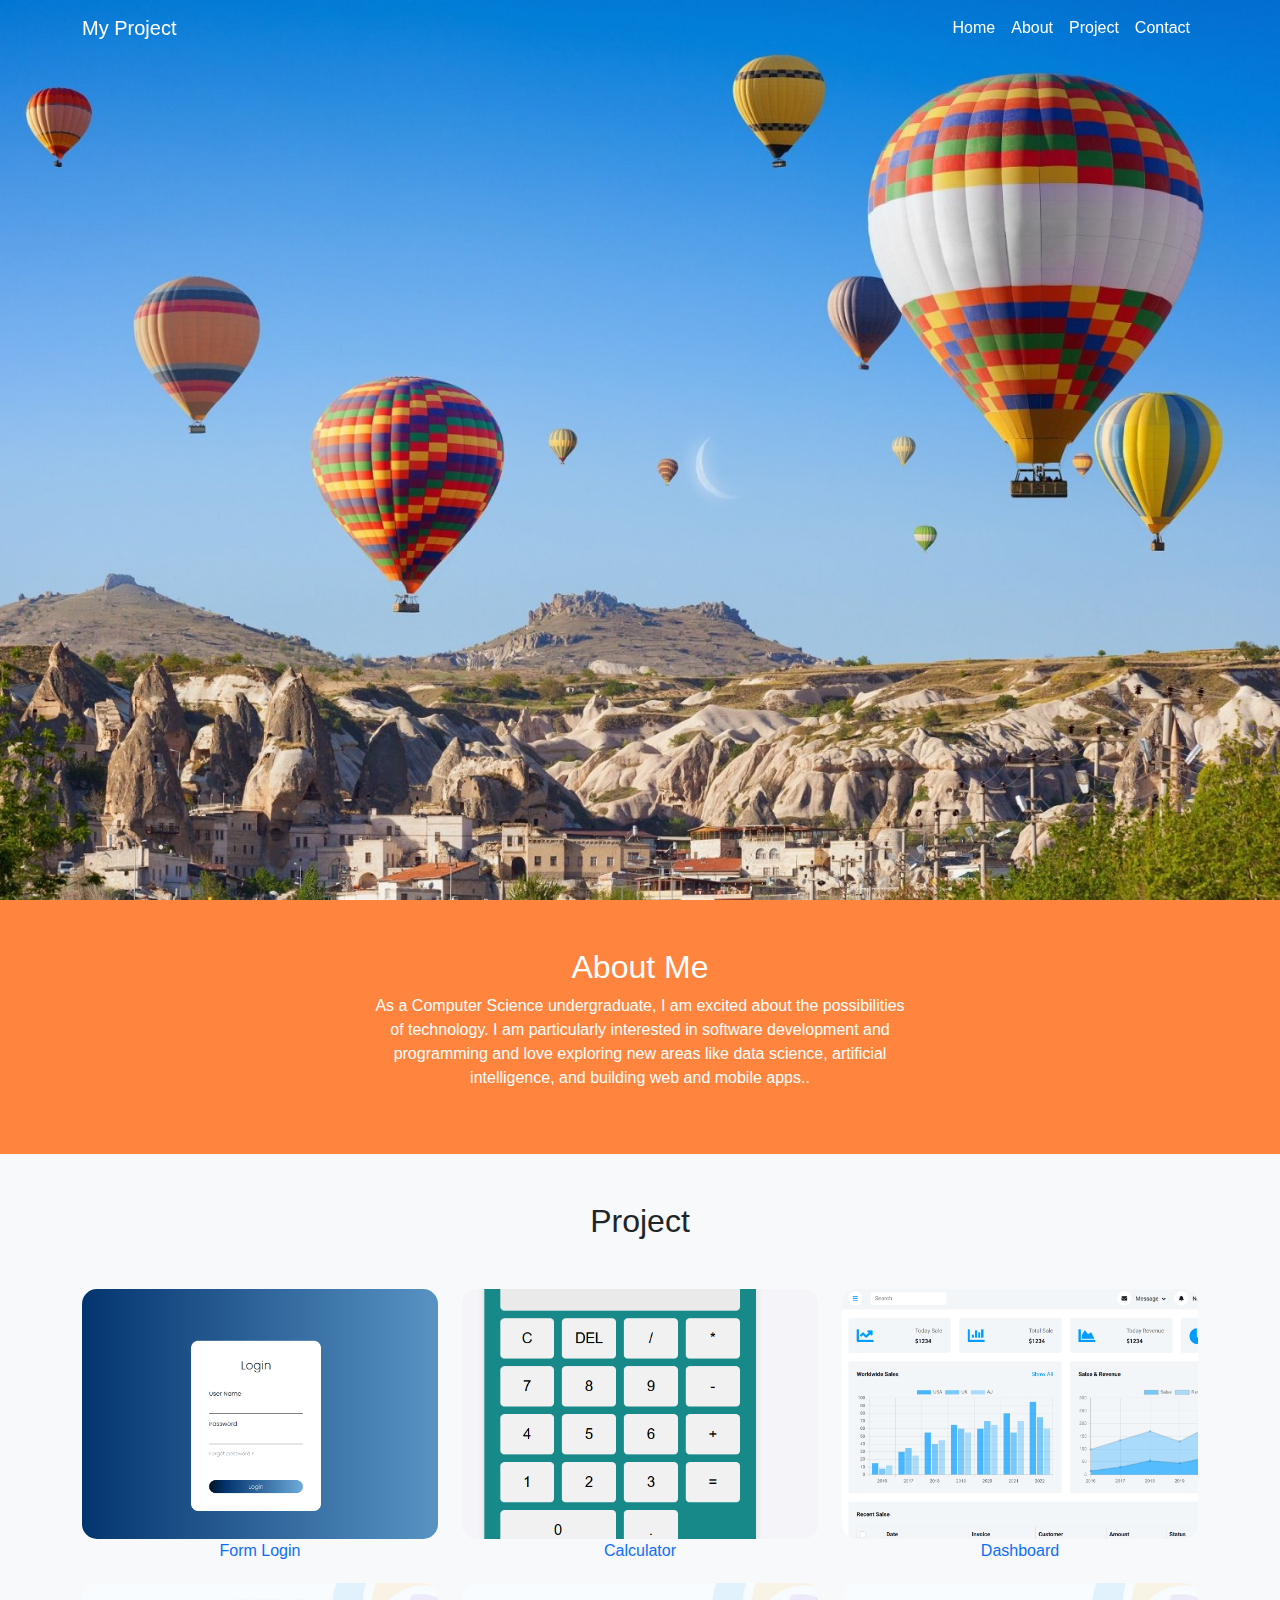
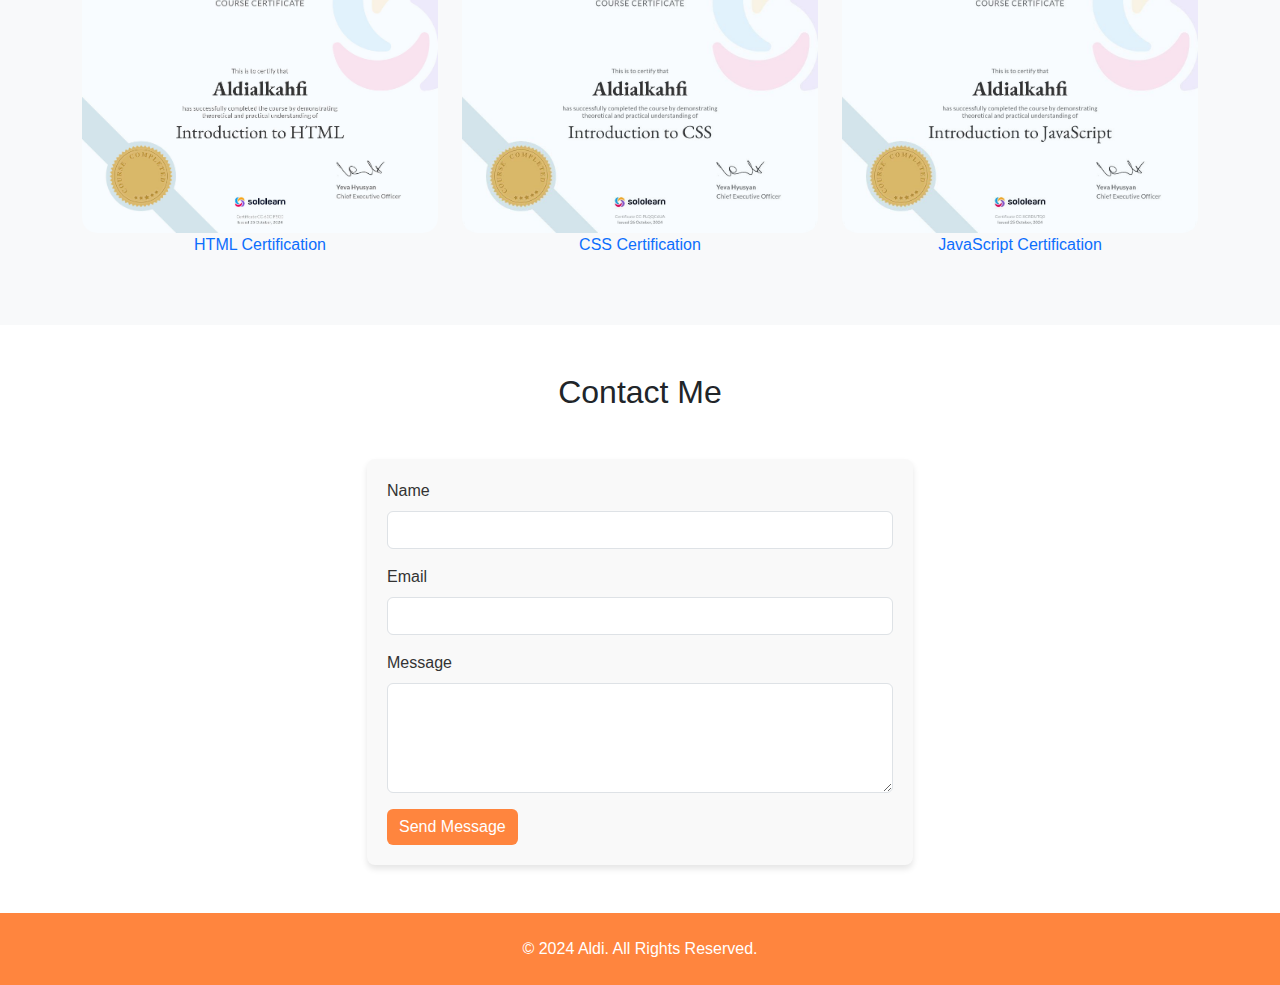
<file: index.html>
<!DOCTYPE html>
<html lang="en">
<head>
  <meta charset="UTF-8">
  <meta name="viewport" content="width=device-width, initial-scale=1.0">
  <meta http-equiv="X-UA-Compatible" content="IE=edge">
  <title>Portfolio</title>
  <!-- Bootstrap 5 CSS -->
  <link href="https://cdn.jsdelivr.net/npm/bootstrap@5.3.0-alpha1/dist/css/bootstrap.min.css" rel="stylesheet">
  <link rel="stylesheet" href="style.css">
</head>
<body>

  <!-- Navbar -->
  <nav class="navbar navbar-expand-lg navbar-dark fixed-top">
    <div class="container">
      <a class="navbar-brand" href="#">My Project</a>
      <button class="navbar-toggler" type="button" data-bs-toggle="collapse" data-bs-target="#navbarNav" aria-controls="navbarNav" aria-expanded="false" aria-label="Toggle navigation">
        <span class="navbar-toggler-icon"></span>
      </button>
      <div class="collapse navbar-collapse" id="navbarNav">
        <ul class="navbar-nav ms-auto">
          <li class="nav-item">
            <a class="nav-link active" href="#">Home</a>
          </li>
          <li class="nav-item">
            <a class="nav-link" href="#about">About</a>
          </li>
          <li class="nav-item">
            <a class="nav-link" href="#project">Project</a>
          </li>
          <li class="nav-item">
            <a class="nav-link" href="#contact">Contact</a>
          </li>
        </ul>
      </div>
    </div>
  </nav>
  

  <!-- Hero Section -->
  <section class="hero">
    <div class="container">
    </div>
  </section>

  <!-- About Section -->
  <section id="about" class="py-5">
    <div class="container">
      <div class="row justify-content-center">
        <div class="col-md-6 text-center">
          <h2>About Me</h2>
          <p>As a Computer Science undergraduate, I am excited about the possibilities of technology. I am particularly interested in software development and programming and love exploring new areas like data science, artificial intelligence, and building web and mobile apps..</p>
        </div>
      </div>
    </div>
  </section>

  <!-- Portfolio Section -->
<section id="portfolio" class="py-5 bg-light">
  <div class="container">
    <h2 class="text-center mb-5">Project</h2>
    <div class="row">
      <!-- Portfolio Item 1 -->
      <div class="col-md-4 portfolio-item">
        <a href="login/login.html" class="text-decoration-none">
          <img src="images/Project1.png" alt="Project 1" class="img-fluid mx-auto d-block">
          <div class="overlay">
            <div class="text-center">Form Login</div>
          </div>
        </a>
      </div>

      <!-- Portfolio Item 2 -->
      <div class="col-md-4 portfolio-item">
        <a href="Kalkulator/index.html" class="text-decoration-none">
          <img src="images/Project2.png" alt="Project 2" class="img-fluid mx-auto d-block">
          <div class="overlay">
            <div class="text-center">Calculator</div>
          </div>
        </a>
      </div>

      <!-- Portfolio Item 3 -->
      <div class="col-md-4 portfolio-item">
        <a href="Dashboard/index.html" class="text-decoration-none">
          <img src="images/Project3.png" alt="Project 3" class="img-fluid mx-auto d-block">
          <div class="overlay">
            <div class="text-center">Dashboard</div>
          </div>
        </a>
      </div>

      <!-- Portfolio Item 4 -->
      <div class="col-md-4 portfolio-item">
        <a href="https://www.sololearn.com/en/certificates/CC-60CIF5G0" target="_blank" class="text-decoration-none">
          <img src="images/Project4.jpg" alt="Project 4" class="img-fluid mx-auto d-block">
          <div class="overlay">
            <div class="text-center">HTML Certification</div>
          </div>
        </a>
      </div>

      <!-- Portfolio Item 5 -->
      <div class="col-md-4 portfolio-item">
        <a href="https://www.sololearn.com/en/certificates/CC-PLQQC6UA" target="_blank" class="text-decoration-none">
          <img src="images/Project5.jpg" alt="Project 5" class="img-fluid mx-auto d-block">
          <div class="overlay">
            <div class="text-center">CSS Certification</div>
          </div>
        </a>
      </div>

      <!-- Portfolio Item 6 -->
      <div class="col-md-4 portfolio-item">
        <a href="https://www.sololearn.com/en/certificates/CC-XCRDUTQ0" target="_blank" class="text-decoration-none">
          <img src="images/Project6.jpg" alt="Project 6" class="img-fluid mx-auto d-block">
          <div class="overlay">
            <div class="text-center">JavaScript Certification</div>
          </div>
        </a>
      </div>
    </div>
  </div>
</section>
        

  <!-- Contact Section -->
  <section id="contact" class="py-5">
    <div class="container">
      <h2 class="text-center mb-5">Contact Me</h2>
      <div class="row justify-content-center">
        <div class="col-md-6">
          <form>
            <div class="mb-3">
              <label for="name" class="form-label">Name</label>
              <input type="text" class="form-control" id="name" required>
            </div>
            <div class="mb-3">
              <label for="email" class="form-label">Email</label>
              <input type="email" class="form-control" id="email" required>
            </div>
            <div class="mb-3">
              <label for="message" class="form-label">Message</label>
              <textarea class="form-control" id="message" rows="4" required></textarea>
            </div>
            <button type="submit" class="btn btn-primary">Send Message</button>
          </form>
        </div>
      </div>
    </div>
  </section>

  <!-- Footer -->
  <footer class="footer bg-orange text-white py-4">
    <div class="container text-center">
      <p class="mb-0">&copy; 2024 Aldi. All Rights Reserved.</p>
    </div>
  </footer>
    
  <!-- Bootstrap 5 JS -->
  <script src="https://cdn.jsdelivr.net/npm/bootstrap@5.3.0-alpha1/dist/js/bootstrap.bundle.min.js"></script>
  <script src="script.js"></script>
</body>
</html>
</file>
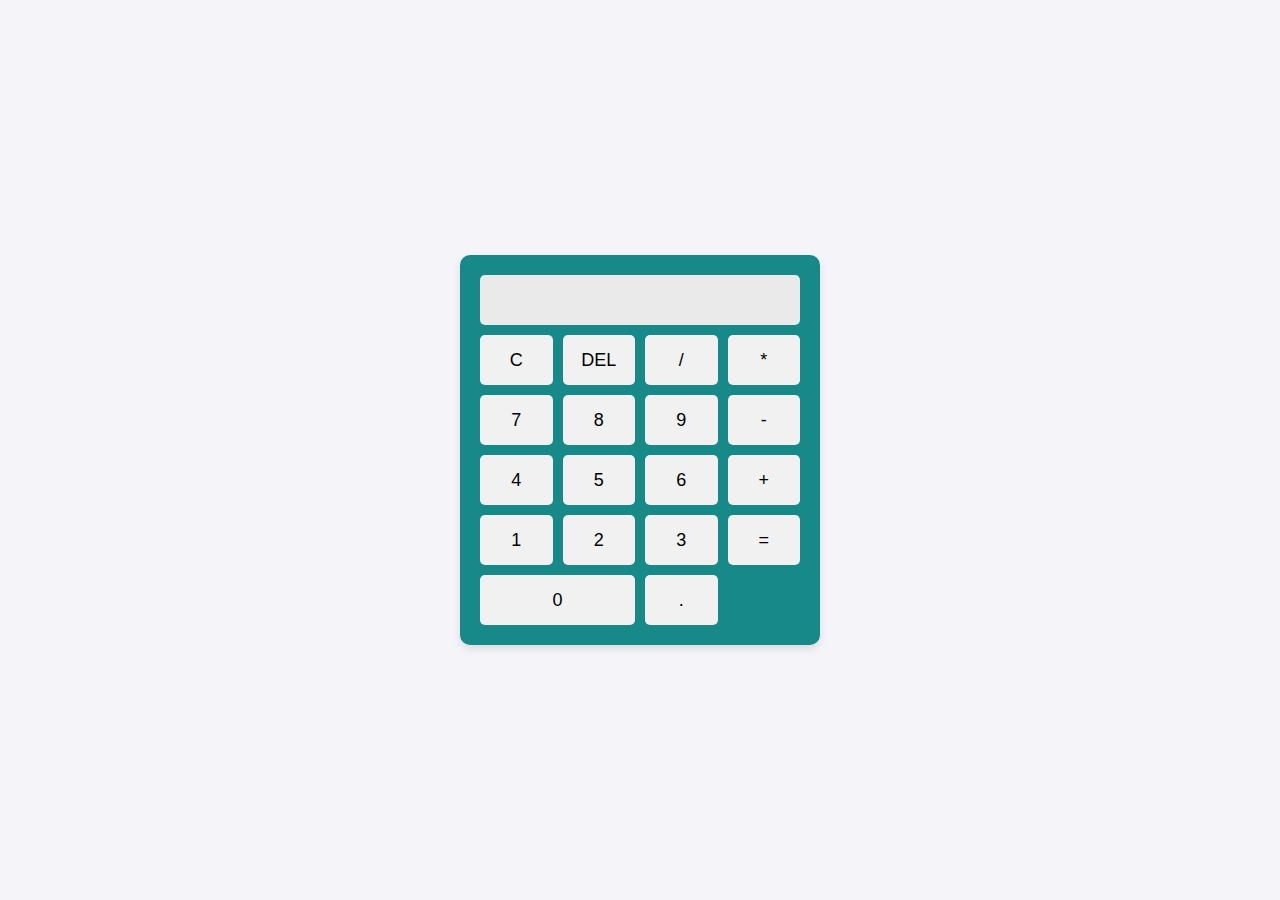
<file: Kalkulator/index.html>
<!DOCTYPE html>
<html lang="en">
<head>
    <meta charset="UTF-8">
    <meta name="viewport" content="width=device-width, initial-scale=1.0">
    <title>Kalkulator Sederhana</title>
    <link rel="stylesheet" href="style.css">
</head>
<body>
    <div class="calculator">
        <input type="text" id="display" disabled />
        <div class="buttons">
            <button onclick="clearDisplay()">C</button>
            <button onclick="deleteLast()">DEL</button>
            <button onclick="appendOperator('/')">/</button>
            <button onclick="appendOperator('*')">*</button> <!-- Added multiplication -->
            <button onclick="appendNumber('7')">7</button>
            <button onclick="appendNumber('8')">8</button>
            <button onclick="appendNumber('9')">9</button>
            <button onclick="appendOperator('-')">-</button>
            <button onclick="appendNumber('4')">4</button>
            <button onclick="appendNumber('5')">5</button>
            <button onclick="appendNumber('6')">6</button>
            <button onclick="appendOperator('+')">+</button>
            <button onclick="appendNumber('1')">1</button>
            <button onclick="appendNumber('2')">2</button>
            <button onclick="appendNumber('3')">3</button>
            <button onclick="calculate()">=</button> <!-- Moved equals button -->
            <button onclick="appendNumber('0')" class="zero">0</button>
            <button onclick="appendOperator('.')">.</button>
        </div>
    </div>
    <script src="main.js"></script>
</body>
</html>
</file>
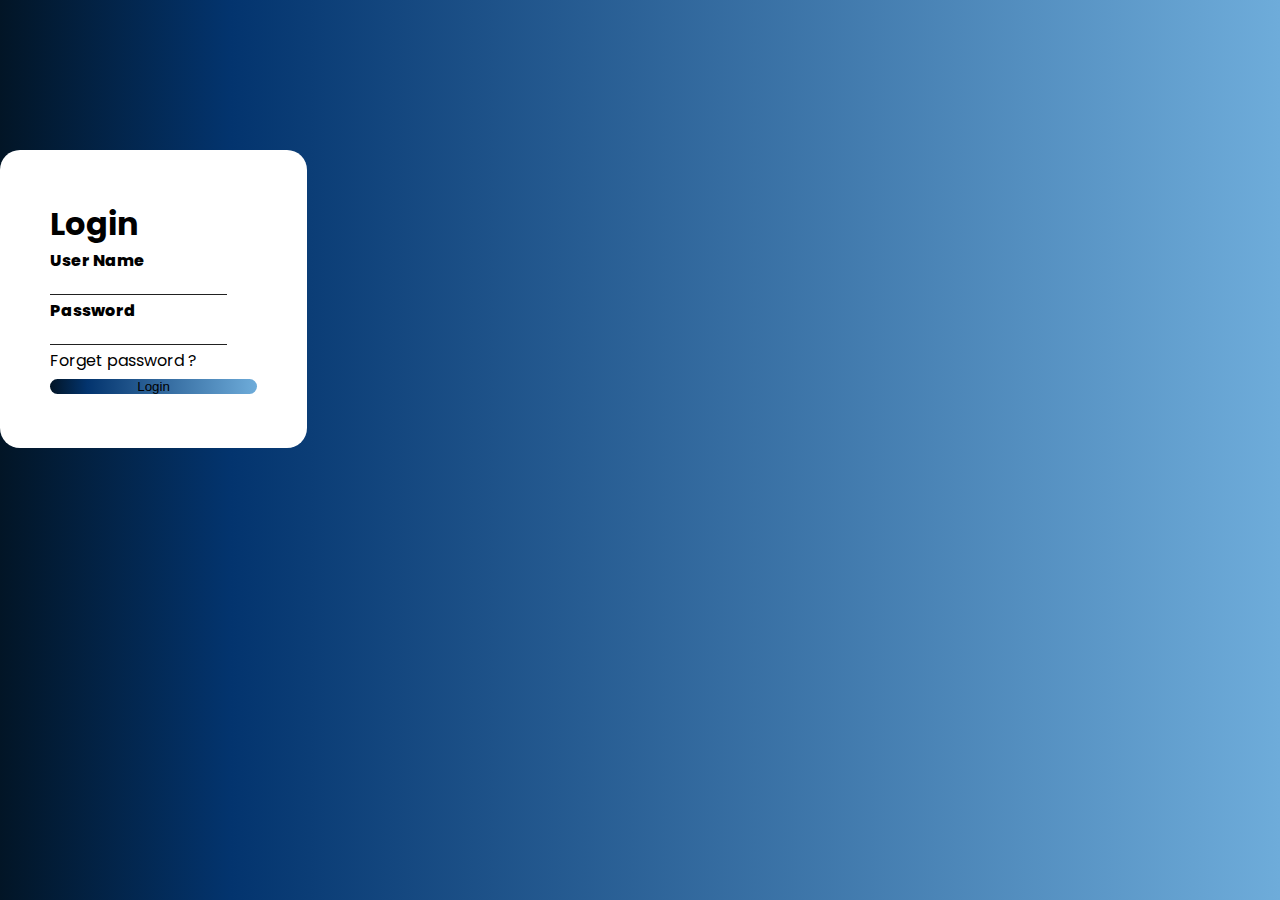
<file: login/login.html>
<!doctype html>
  <head>
    <!-- Required meta tags -->
    <meta charset="utf-8">
    <meta name="viewport" content="width=device-width, initial-scale=1">

    <!-- Bootstrap CSS -->
    <link href="https://cdn.jsdelivr.net/npm/bootstrap@5.0.2/dist/css/bootstrap.min.css" rel="stylesheet" integrity="sha384-EVSTQN3/azprG1Anm3QDgpJLIm9Nao0Yz1ztcQTwFspd3yD65VohhpuuCOmLASjC" crossorigin="anonymous">
    <link href="./custom-style.css" rel="stylesheet" >
    <title>Login Form</title>
  </head>
  <body>
        <div class="container-fluid">
            <form class="mx-auto">
                <h4 class="text-center">Login</h4>
                <div class="mb-3 mt-5">
                  <label for="exampleInputEmail1" class="form-label">User Name</label>
                  <input type="email" class="form-control" id="exampleInputEmail1" aria-describedby="emailHelp">
                </div>
                <div class="mb-3">
                  <label for="exampleInputPassword1" class="form-label">Password</label>
                  <input type="password" class="form-control" id="exampleInputPassword1">
                  <div id="emailHelp" class="form-text mt-3">Forget password ?</div>
                </div>
              
                <button type="submit" class="btn btn-primary mt-5">Login</button>
              </form>
        </div>


    <!-- Option 1: Bootstrap Bundle with Popper -->
    <script src="https://cdn.jsdelivr.net/npm/bootstrap@5.0.2/dist/js/bootstrap.bundle.min.js" integrity="sha384-MrcW6ZMFYlzcLA8Nl+NtUVF0sA7MsXsP1UyJoMp4YLEuNSfAP+JcXn/tWtIaxVXM" crossorigin="anonymous"></script>

  </body>
</html>
</file>
<file: style.css>
/* Custom Styles */
body {
  font-family: Helvetica, sans-serif;
}

/* Background oranye di About Me */
#about {
  background-color: rgb(255, 133, 62);
  color: white;
}

/* Navbar Transparent */
.navbar {
  background-color: transparent !important; /* Transparan awal */
  transition: background-color 0.3s ease; /* Transisi halus */
  position: fixed;
  width: 100%;
  z-index: 10;
}

/* Warna saat scroll */
.navbar-scrolled {
  background-color: rgba(255, 133, 62, 0.8) !important; /* Hitam transparan */
}

/* Warna teks dan hover */
.navbar-dark .navbar-nav .nav-link {
  color: white; /* Teks putih */
  transition: color 0.3s;
}

.navbar-dark .navbar-nav .nav-link:hover {
  color: #ddd;
}

.hero {
  height: 100vh;
  background: url('images/capadocia.jpg') no-repeat center center / cover;
  color: rgb(255, 255, 255);
  display: flex;
  align-items: center;
  justify-content: center;
  text-align: center;
}

.hero p {
  font-size: 1.5rem;
}

.portfolio-item {
  position: relative;
  overflow: hidden;
  border-radius: 15px; /* Opsional: memberi sudut melengkung */
  margin-bottom: 20px;
}

.portfolio-item img {
  width: 100%;
  height: 250px;
  object-fit: cover;
  border-radius: 15px;
  transition: transform 0.3s ease, opacity 0.3s ease;
}

.portfolio-item::before {
  content: "";
  position: absolute;
  top: 0;
  left: 0;
  width: 100%;
  height: 100%;
  background-color: rgba(255, 169, 63, 0.4); /* Warna overlay hitam */
  opacity: 0;
  transition: opacity 0.3s ease;
}

.portfolio-item:hover img {
  transform: scale(1.1); /* Zoom saat hover */
  opacity: 0.7; /* Efek transparansi */
}

.portfolio-item:hover::before {
  opacity: 1; /* Tampilkan overlay saat hover */
}

/* Footer Styling */
.footer {
  background-color: rgb(255, 133, 62); /* Warna gelap */
  color: #f90c0c;
  padding: 20px 0;
  text-align: center;
}

body {
  display: flex;
  flex-direction: column;
  min-height: 100vh;
}

body > .footer {
  margin-top: auto;
  width: 100%;
}

.footer p {
  margin: 0;
  color: #ffffff;
}

.footer .small {
  color: #777;
  font-size: 0.9em;
}


/* Contact Form Styling */
#contact form {
  background-color: #f9f9f9;
  padding: 20px;
  border-radius: 8px;
  box-shadow: 0 4px 6px rgba(0, 0, 0, 0.1);
}

#contact form .form-label {
  color: hsl(0, 0%, 20%);
}

#contact form .btn-primary {
  background-color: rgb(255, 133, 62);
  border: none;
}

#contact form .btn-primary:hover {
  background-color: #ffad28b4;
}

/* Teks overlay di atas gambar */
.text-overlay {
  position: absolute;
  top: 50%;
  left: 50%;
  transform: translate(-50%, -50%);
  color: white;
  font-size: 1.5rem;
  font-weight: bold;
  text-align: center;
  opacity: 0;
  transition: opacity 0.3s ease;
  pointer-events: none; /* Agar klik langsung menuju link gambar */
}

/* Overlay saat hover */
.portfolio-item:hover .text-overlay {
  opacity: 1;
}

/* Efek zoom dan transparansi saat hover */
.portfolio-item:hover img {
  transform: scale(1.1);
  opacity: 0.7;





















  
}
</file>
<file: Kalkulator/style.css>
* {
    box-sizing: border-box;
    margin: 0;
    padding: 0;
    font-family: Arial, sans-serif;
}

body {
    display: flex;
    justify-content: center;
    align-items: center;
    height: 100vh;
    background-color: #f4f4f9;
}

.calculator {
    background-color: #178989;
    padding: 20px;
    border-radius: 10px;
    box-shadow: 0 4px 8px rgba(0, 0, 0, 0.1);
}

#display {
    width: 100%;
    height: 50px;
    background-color: #eaeaea;
    border: none;
    border-radius: 5px;
    text-align: right;
    font-size: 24px;
    padding-right: 10px;
    margin-bottom: 10px;
}

.buttons {
    display: grid;
    grid-template-columns: repeat(4, 1fr);
    gap: 10px;
}

button {
    height: 50px;
    font-size: 18px;
    border: none;
    border-radius: 5px;
    background-color: #f1f1f1;
    cursor: pointer;
    transition: background-color 0.3s;
}

button:hover {
    background-color: #d3d3d3;
}

.zero {
    grid-column: span 2;
}

button:active {
    background-color: #bcbcbc;
}
</file>
<file: login/custom-style.css>
@import url('https://fonts.googleapis.com/css2?family=Poppins:wght@200&display=swap');
*{
    padding: 0;
    margin: 0;
    box-sizing: border-box;
  
}

body{
    background: linear-gradient(90deg, rgba(2,21,38,1) 0%, rgba(3,52,110,1) 18%, rgba(110,172,218,1) 100%);
    font-family: 'Poppins', sans-serif;

}
form{
    border-radius: 20px;
    margin-top: 150px !important;
    width: 24% !important;
    background-color: white !important;
    padding: 50px;
}

.btn-primary{
    width: 100%;
    border: none;
    border-radius: 50px;
    background: linear-gradient(90deg, rgba(2,21,38,1) 0%, rgba(3,52,110,1) 18%, rgba(110,172,218,1) 100%);
    
}

.form-control{
    color: rgba(0,0,0,.87);
    border-bottom-color: rgba(0,0,0,.42);
    box-shadow: none !important;
    border: none;
    border-bottom: 1px solid;
    border-radius: 4px 4px 0 0;
    }
 h4{
    font-size: 2rem !important;
    font-weight: 700;
 }  
 .form-label{
    font-weight: 800 !important;
 }
@media only screen and (max-width: 600px) {
    form {
        width: 100% !important;
    }
  }
</file>
